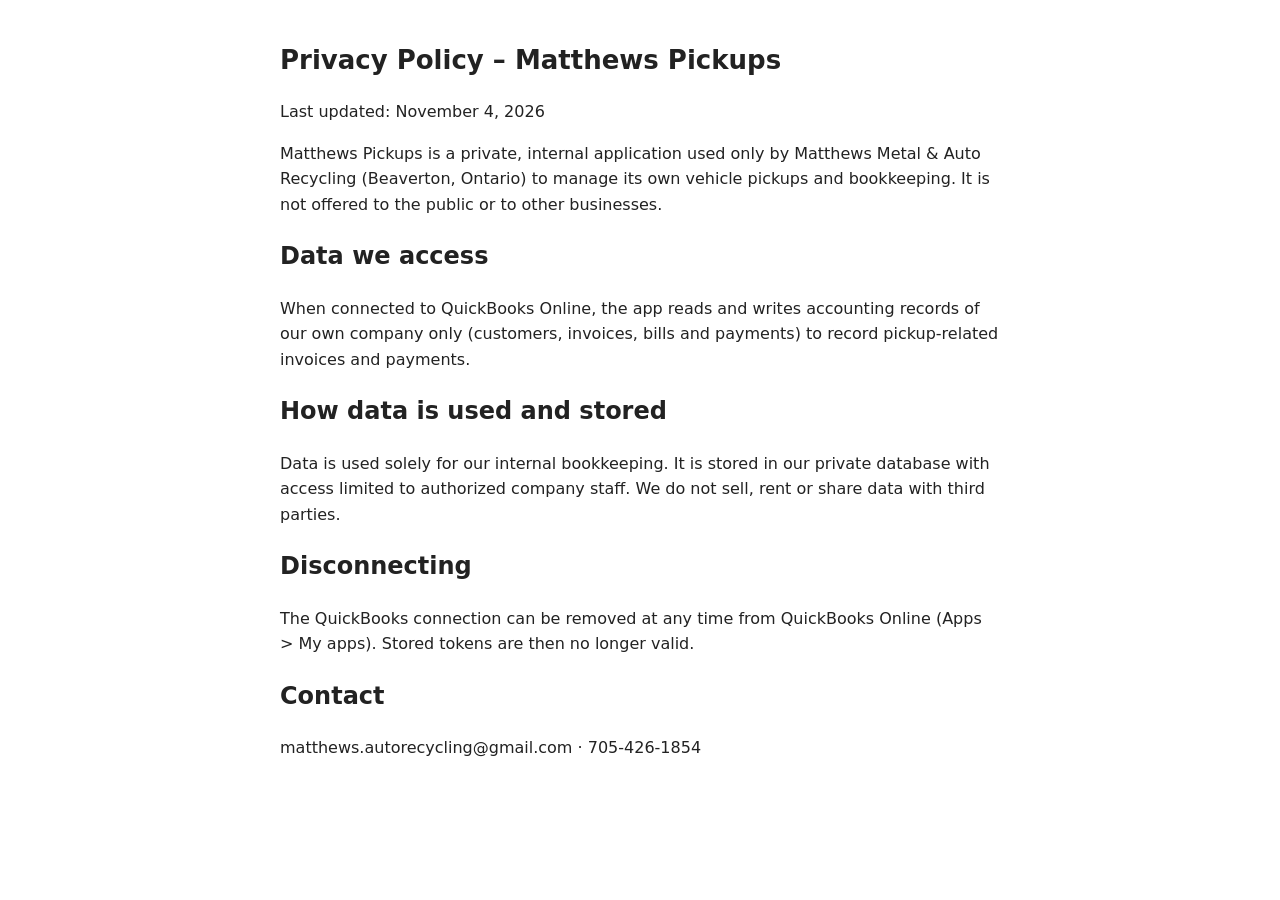
<file: privacy.html>
<!doctype html><html lang="en"><head><meta charset="utf-8"><meta name="viewport" content="width=device-width,initial-scale=1"><title>Privacy Policy – Matthews Pickups</title>
<style>body{font:16px/1.6 system-ui,sans-serif;max-width:720px;margin:40px auto;padding:0 16px;color:#222;background:#fff}h1{font-size:26px}</style></head><body>
<h1>Privacy Policy – Matthews Pickups</h1>
<p>Last updated: November 4, 2026</p>
<p>Matthews Pickups is a private, internal application used only by Matthews Metal &amp; Auto Recycling (Beaverton, Ontario) to manage its own vehicle pickups and bookkeeping. It is not offered to the public or to other businesses.</p>
<h2>Data we access</h2>
<p>When connected to QuickBooks Online, the app reads and writes accounting records of our own company only (customers, invoices, bills and payments) to record pickup-related invoices and payments.</p>
<h2>How data is used and stored</h2>
<p>Data is used solely for our internal bookkeeping. It is stored in our private database with access limited to authorized company staff. We do not sell, rent or share data with third parties.</p>
<h2>Disconnecting</h2>
<p>The QuickBooks connection can be removed at any time from QuickBooks Online (Apps &gt; My apps). Stored tokens are then no longer valid.</p>
<h2>Contact</h2>
<p>matthews.autorecycling@gmail.com · 705-426-1854</p>
</body></html>
</file>
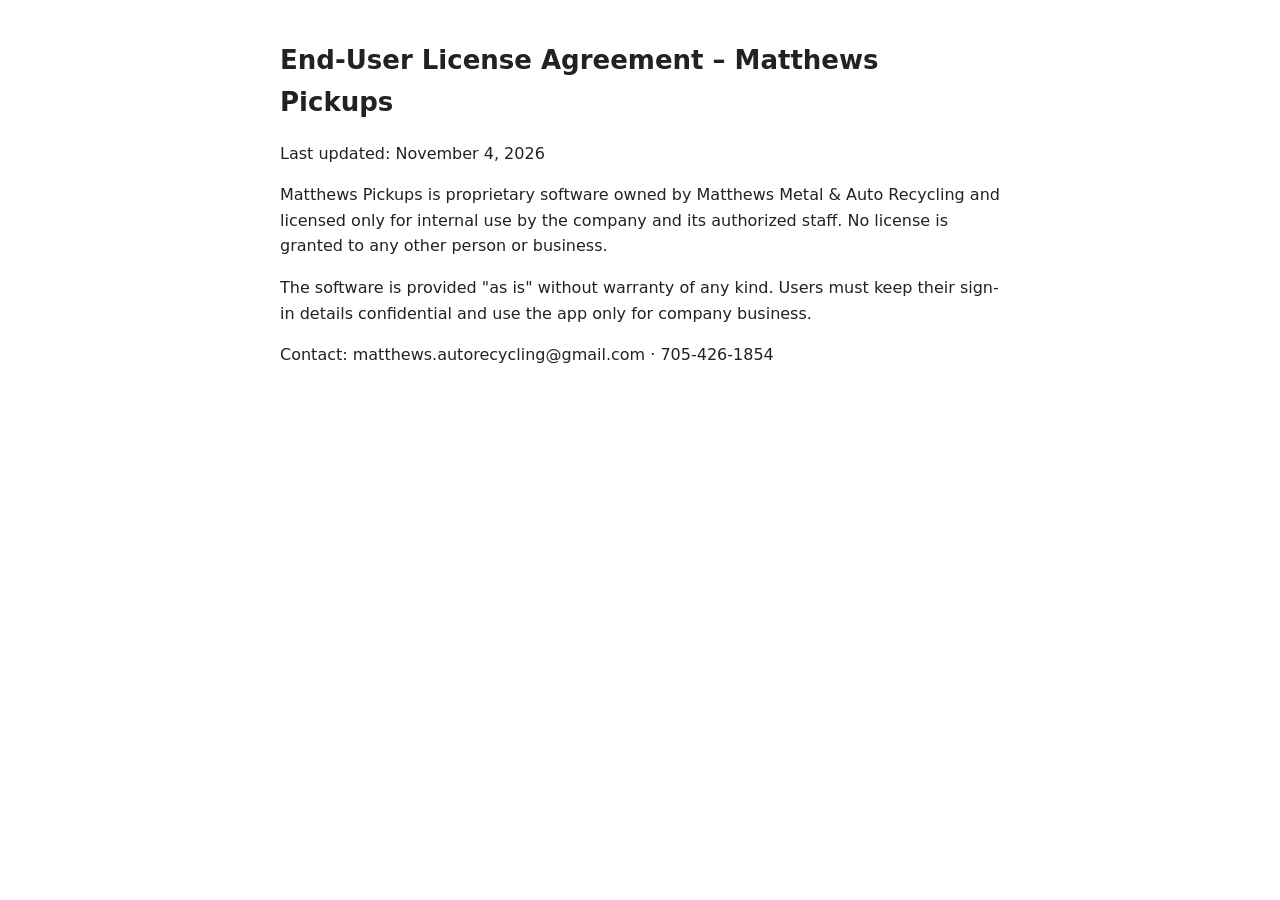
<file: terms.html>
<!doctype html><html lang="en"><head><meta charset="utf-8"><meta name="viewport" content="width=device-width,initial-scale=1"><title>Terms of Use – Matthews Pickups</title>
<style>body{font:16px/1.6 system-ui,sans-serif;max-width:720px;margin:40px auto;padding:0 16px;color:#222;background:#fff}h1{font-size:26px}</style></head><body>
<h1>End-User License Agreement – Matthews Pickups</h1>
<p>Last updated: November 4, 2026</p>
<p>Matthews Pickups is proprietary software owned by Matthews Metal &amp; Auto Recycling and licensed only for internal use by the company and its authorized staff. No license is granted to any other person or business.</p>
<p>The software is provided "as is" without warranty of any kind. Users must keep their sign-in details confidential and use the app only for company business.</p>
<p>Contact: matthews.autorecycling@gmail.com · 705-426-1854</p>
</body></html>
</file>
